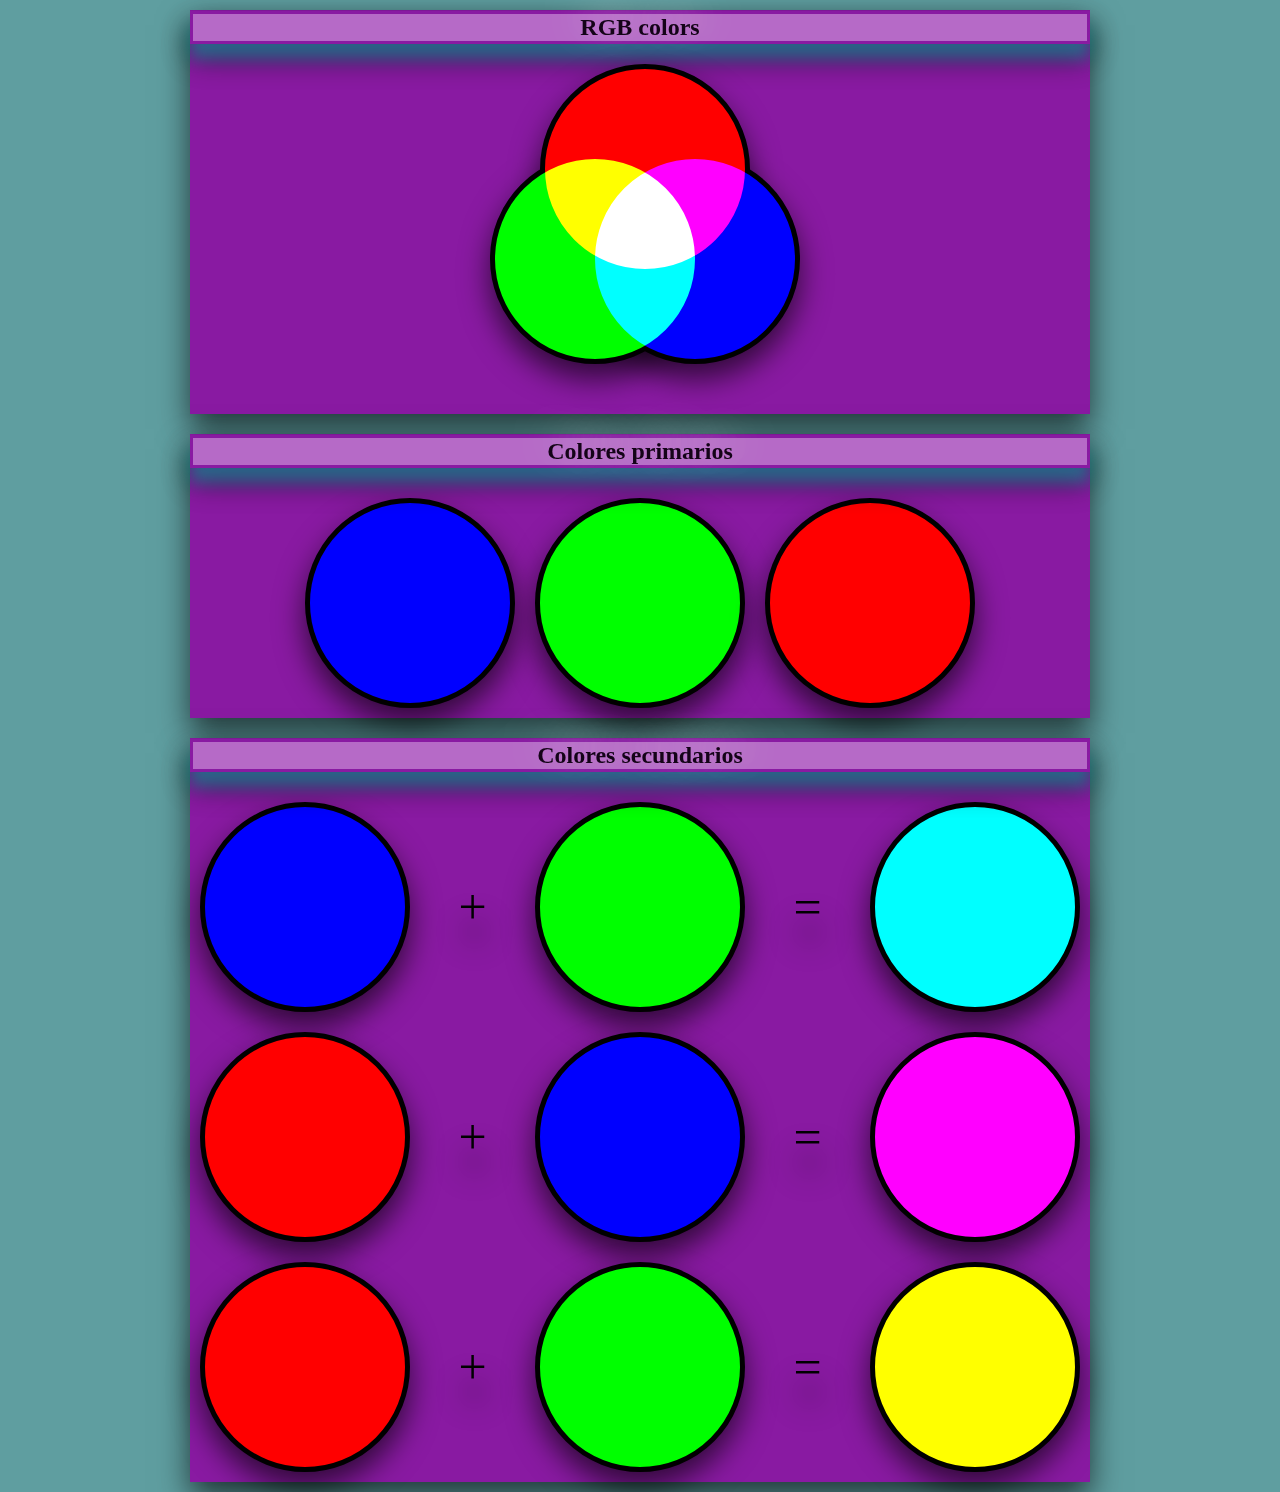
<file: Colores RGB/index.html>
<!DOCTYPE html>
<html lang="es">
<head>
    <meta charset="UTF-8">
    <meta name="viewport" content="width=device-width, initial-scale=1.0">
    <title>RGB guide</title>
    <link rel="stylesheet" href="style.css">
</head>
<body>
    <section class="container container-1">
        <h2> RGB colors</h2>
        <div class="Paragrafo-1-intersec">
            <div class="circulo-mix Rojo"></div>
            <div class="circulo-mix Verde"> </div>
            <div class="circulo-mix Azul"> </div>
        </div>
    </section>

    <!-- el fallo esta en esta caja-->
    <section class="container container-2">
        <h2>Colores primarios</h2>
        <div class="Paragrafo Paragrafo-1">
            <div class="circulo Azul-solo"></div>
            <div class="circulo Verde-solo"> </div>
            <div class="circulo Rojo-solo"></div>
        </div>
    </section>

    
    <section class="container container-3">
        <h2>Colores secundarios</h2>
        <div class="Paragrafo Paragrafo-2">
            <div class="circulo Azul-solo"></div>
                <p>+</p>
            <div class="circulo Verde-solo"> </div>
                <p>=</p>
            <div class="circulo Azul-Claro-solo"></div>
        </div>
        <div class="Paragrafo Paragrafo-2">
            <div class="circulo Rojo-solo"></div>
                <p>+</p>
            <div class="circulo Azul-solo"> </div>
                <p>=</p>
            <div class="circulo Lila-solo"></div>
        </div>

        <div class="Paragrafo Paragrafo-2">

            <div class="circulo Rojo-solo"></div>
                <p>+</p>
            <div class="circulo Verde-solo"> </div>
                <p>=</p>
            <div class="circulo Amarillo-solo"></div>
        </div>
    </section>
    
</body>
</html>
</file>
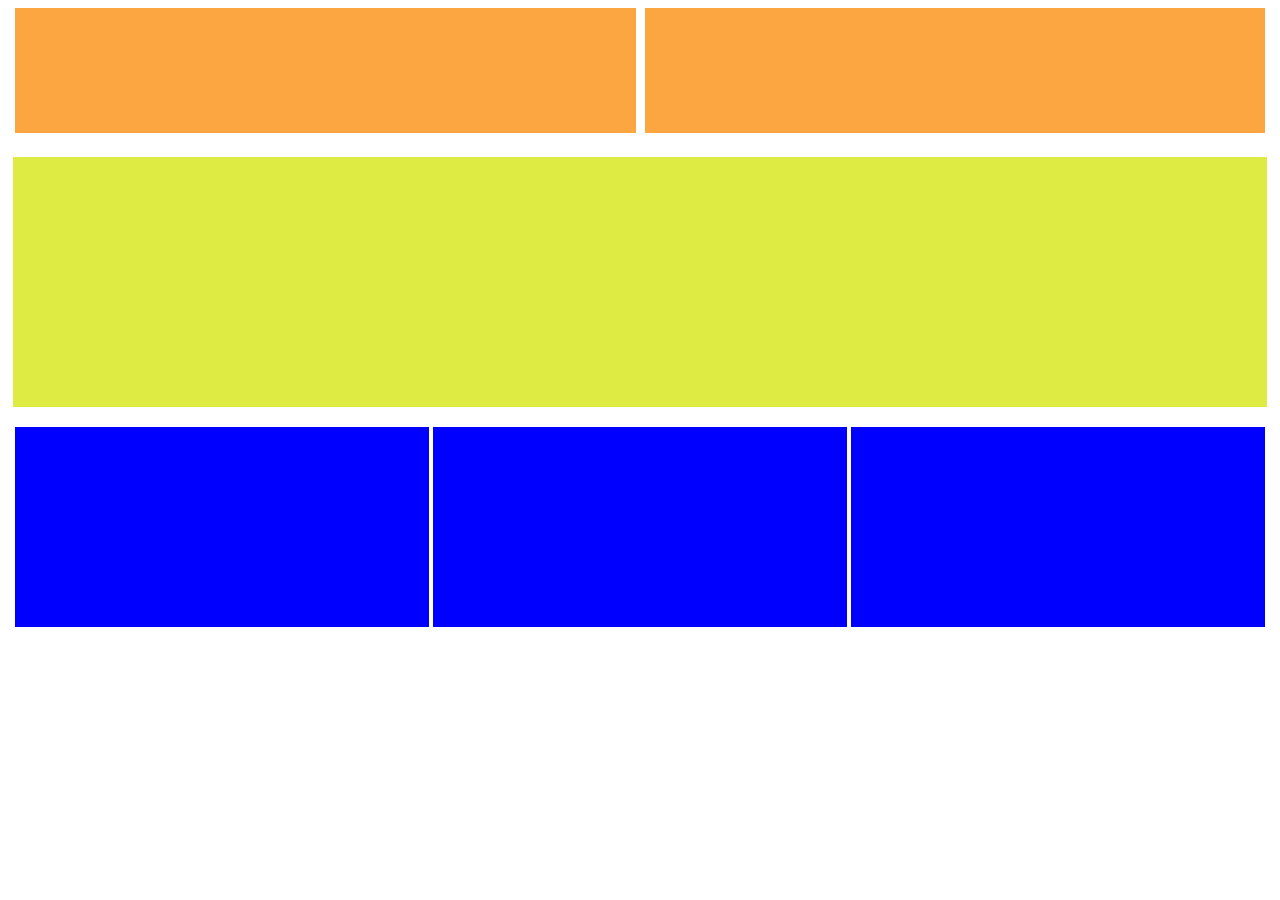
<file: Responsive/index.html>
<!DOCTYPE html>
<html lang="es">
<head>
    <meta charset="UTF-8">
    <meta name="viewport" content="width=device-width, initial-scale=1.0">
    <title>Ejercicio con @media</title>
    <link rel="stylesheet" href="style.css">
</head>
    <main>
        <article class="contenedor contenedor-cabezera">
            <div class="paragrafo-cabeza paragrafo-cabeza-1"></div>
            <div class="paragrafo-cabeza paragrafo-cabeza-2"></div>
        </article>
        <article class="contenedor contenedor-cuerpo-1">
            <div class="paragrafo-cuello paragrafo-cuerpo1-1"></div>
        </article>

        <article class="contenedor contendor-cuerpo-2">
            <div class="paragrafo paragrafo-cuerpo2-1"></div>
            <div class="paragrafo paragrafo-cuerpo2-1"></div>
            <div class="paragrafo paragrafo-cuerpo2-1"></div>
        </article>
                <!--
        <article class="Contenedor pie">
            <div class="Contenedor agrupador-1">
                <div class="Paragrafo-Pie Paragrafo-Pie-1"></div>
                <div class="Paragrafo-Pie Paragrafo-Pie-2"></div>
            </div>
            <div class="Contenedor agrupador-2">
                <div class="Paragrafo-Pie Paragrafo-Pie-3"></div>
                <div class="Paragrafo-Pie Paragrafo-Pie-4"></div>
            </div>
        </article>
        -->
    </main>
<body>

    
</body>
</html>
</file>
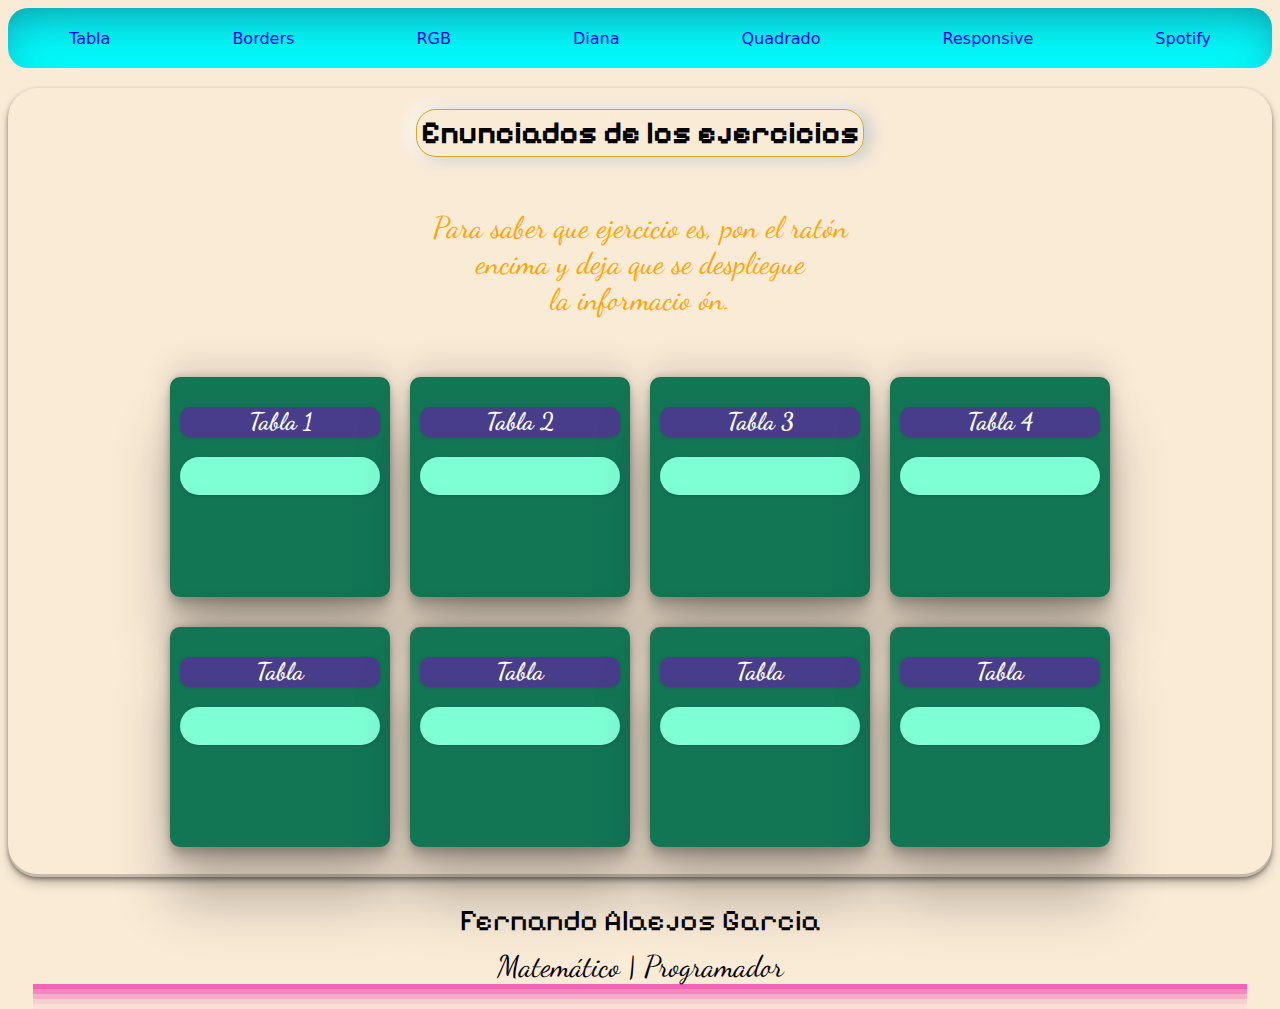
<file: Tabla/index.html>
<!DOCTYPE html>
<html lang="es">
<head>
    <meta charset="UTF-8">
    <meta name="viewport" content="width=device-width, initial-scale=1.0">
    <title>Indice Ejercicios Bootcamp</title>
    <link rel="stylesheet" href="style_index.css">
    <link rel="preconnect" href="https://fonts.googleapis.com">
<link rel="preconnect" href="https://fonts.gstatic.com" crossorigin>
<link href="https://fonts.googleapis.com/css2?family=Pixelify+Sans&display=swap" rel="stylesheet">
<link rel="preconnect" href="https://fonts.googleapis.com">
<link rel="preconnect" href="https://fonts.gstatic.com" crossorigin>
<link href="https://fonts.googleapis.com/css2?family=Dancing+Script:wght@600&family=Pixelify+Sans&display=swap" rel="stylesheet">
      
</head>
<body>
    <header>
        <nav class="Contenedor enlaces-ejercicios">
            <a class="ejercicio ejercicio-tabla" href="./../Tabla/tabla_colores.html">Tabla</a>
            <a class="ejercicio ejercicio-bordes" href="./../Bordes/ejercicio_boredes.html">Borders</a>
            <a class="ejercicio ejercicio-colores" href="./../Colores RGB/index.html">RGB</a>
            <a class="ejercicio ejercicio-diana" href="./../Diana/diana.html">Diana</a>
            <a class="ejercicio ejercicio-square" href="./../Square/square.html">Quadrado</a>
            <a class="ejercicio ejercicio-responsive" href="./../Responsive/index.html">Responsive</a>
            <a class="ejercicio ejercicio-spotify" href="./../Spotify/lab-css-spotify-clone/index.html">Spotify</a>
        </nav>
    </header>

    <main>
        <h1>Enunciados de los ejercicios</h1>
        <p>Para saber que ejercicio es, pon el ratón<br>encima y deja que se despliegue<br>la informacio
            ón.</p>

        <div class="indice-ejercicios">
            <section class="grupo-ejercicos">
                <section class="caja-par-ejercicios">
                    <article class="explicacion-ejercicio">
                        <h2>Tabla 1</h2>
                        <p>En este ejercicio se pide que que demos<br>formato a una tabla de html</p>
                    </article>
        
                    <article class="explicacion-ejercicio">
                        <h2>Tabla 2</h2>
                        <p>En este ejercicio se pide que que demos<br>formato a una tabla de html</p>
                    </article>
                </section>
                
                <section class="caja-par-ejercicios">
                    <article class="explicacion-ejercicio">
                        <h2>Tabla 3</h2>
                        <p>En este ejercicio se pide que que demos<br>formato a una tabla de html</p>
                    </article>
        
                    <article class="explicacion-ejercicio">
                        <h2>Tabla 4</h2>
                        <p>En este ejercicio se pide que que demos<br>formato a una tabla de html</p>
                    </article>
                </section>
            </section>

            <!-- Cada grupo son dos subgrupos de dos ejercicios-->
         
            <section class="grupo-ejercicos">
                <section class="caja-par-ejercicios">
                    <article class="explicacion-ejercicio">
                        <h2>Tabla</h2>
                        
                        <p>En este ejercicio se pide que que demos<br>formato a una tabla de html</p>
                    </article>
        
                    <article class="explicacion-ejercicio">
                        <h2>Tabla</h2>
                        
                        <p>En este ejercicio se pide que que demos<br>formato a una tabla de html</p>
                    </article>
                </section>
                
                <section class="caja-par-ejercicios">
                    <article class="explicacion-ejercicio">
                        <h2>Tabla</h2>
                        
                        <p>En este ejercicio se pide que que demos<br>formato a una tabla de html<br>
                        link: 
                        </p>
                    </article>
        
                    <article class="explicacion-ejercicio">
                        <h2>Tabla</h2>
                        
                        <p>En este ejercicio se pide que que demos<br>formato a una tabla de html</p>
                    </article>
                </section>
            </section>


            </section>
       
        </div>
    
    </main>
    
    <footer>
        <link rel="stylesheet" href="https://fonts.googleapis.com/css?family=Sofia">
        <p id="firma">Fernando Alaejos Garcia</p>
        <p id="profesion">Matemático | Programador</p>
    </footer>
</body>
</html>
</file>
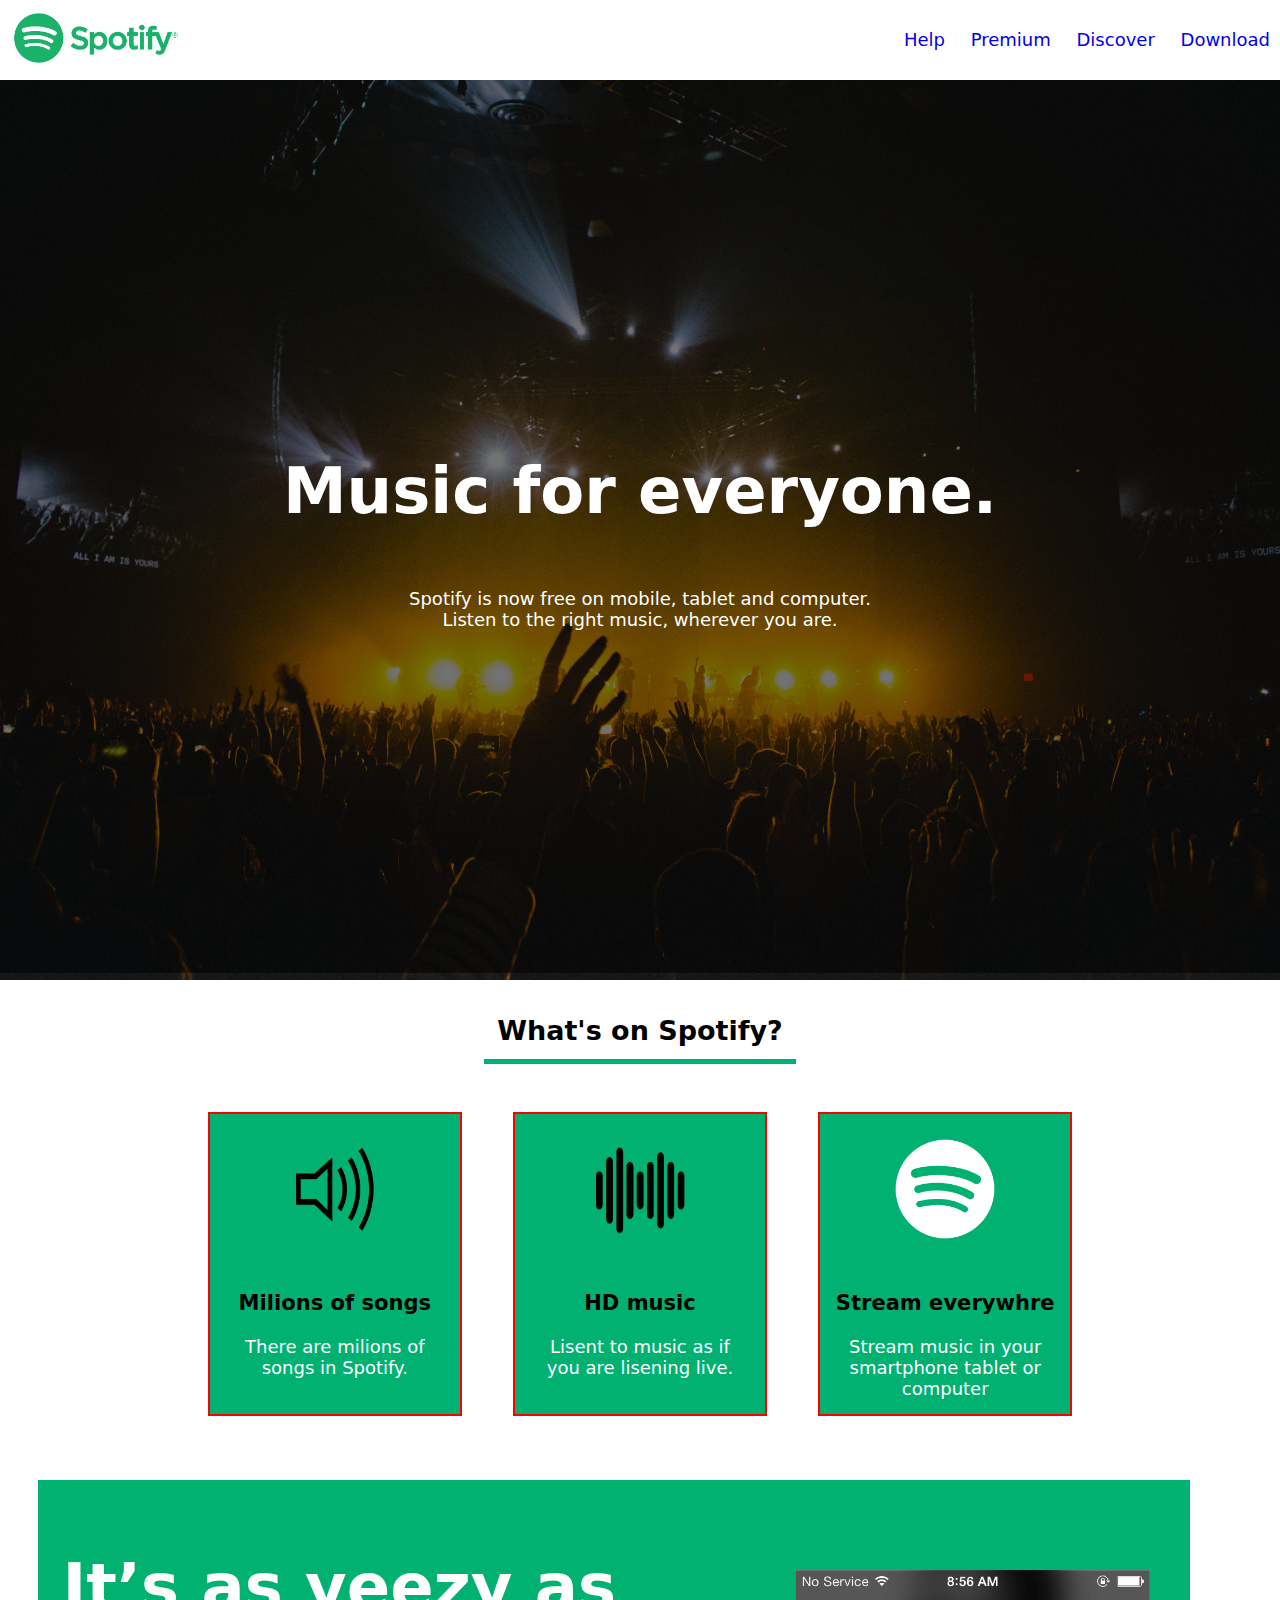
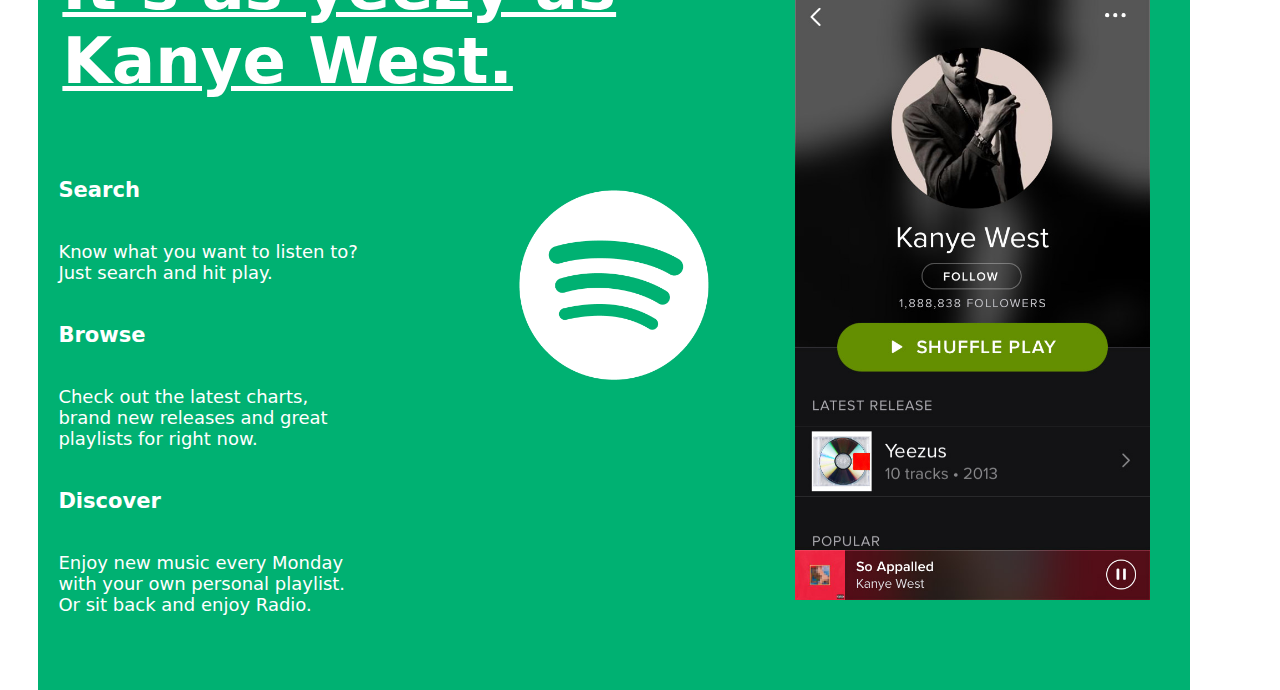
<file: Spotify/lab-css-spotify-clone/index.html>
<!DOCTYPE html>
<html lang="en">
  <head>
    <meta charset="UTF-8" />
    <meta name="viewport" content="width=device-width, initial-scale=1.0" />
    <meta http-equiv="X-UA-Compatible" content="ie=edge" />
    <title>Spotify Clone</title>
    <link rel="stylesheet" href="styles/style.css">
  </head>

  <body>
      <header>
        <a href="https://www.spotify.com">
          <img src="images/spotify-logo.png" alt="Web de Spotify" id="logo"> <!--Contendra la imagen del logo de Spotify-->
        </a>

        <nav class="menu">
          <a class= "menu-item" href="https://support.spotify.com/es/">Help</a> 
          <a class= "menu-item" href="https://www.spotify.com/es/premium/">Premium</a> 
          <a class= "menu-item" href="https://ads.spotify.com/es-ES/">Discover</a> 
          <a class= "menu-item" href="https://www.spotify.com/uk/download/other/">Download</a>
        </nav> <!--La barra de opciones de la esquina-->

      </header>
      <main>
        <section class="cuerpo cuerpo_sup">
          <div class="banner banner-0">
            <h1>Music for everyone.</h1>
            <p id="cuerpo-text-1">Spotify is now free on mobile, tablet and computer.<br>Listen to the right music, wherever you are.</p>
          </div>
        </section>

        <section class="cajas-banners">
          <h2>What's on Spotify?</h2>

          <div class="contenedor contenedor-1">
            <div class="banner-vis">  <!--Banner-1: imagen titulo y descripcion-->
              <img src="./images/music-icon.png" id="logo-altavoz">
              <h3 class="titulo-banner titulo-1">Milions of songs</h3>
              <p>There are milions of<br>songs in Spotify.</p>
            </div>

            <div class="banner-vis">  <!--Banner-2: imagen titulo y descripcion-->
              <img src="./images/high-quality-icon.png" id="logo-altavoz">
              <h3 class="titulo-banner titulo-1">HD music</h3>
              <p>Lisent to music as if<br>you are lisening live.</p>
            </div>

            <div class="banner-vis">  <!--Banner-3: imagen titulo y descripcion-->
              <img src="./images/spotify-icon-white.png" id="logo-altavoz">
              <h3 class="titulo-banner titulo-1">Stream everywhre</h3>
              <p>Stream music in your<br>smartphone tablet or<br>computer</p>
            </div>
          </div>
        </section>

        <section class="caja-fondo-verde">
          <div class="descripcion-kaney">
            <h2>It’s as yeezy as Kanye West.</h2>

            <h3>Search</h3>
            <p>Know what you want to listen to?<br>Just search and hit play.</p>

            <h3>Browse</h3>
            <p> Check out the latest charts,<br>brand new releases and great<br>playlists for right now.</p>

            <h3>Discover</h3>
            <p>Enjoy new music every Monday<br>with your own personal playlist.<br>Or sit back and enjoy Radio.</p>
          </div>

          <img src="./images/spotify-app.jpg" id="kaney-imagen">
          
        </section>

      </main>
   
    

    <!----------------------------------------------------------------------------------------------------->
    
</html>
</file>
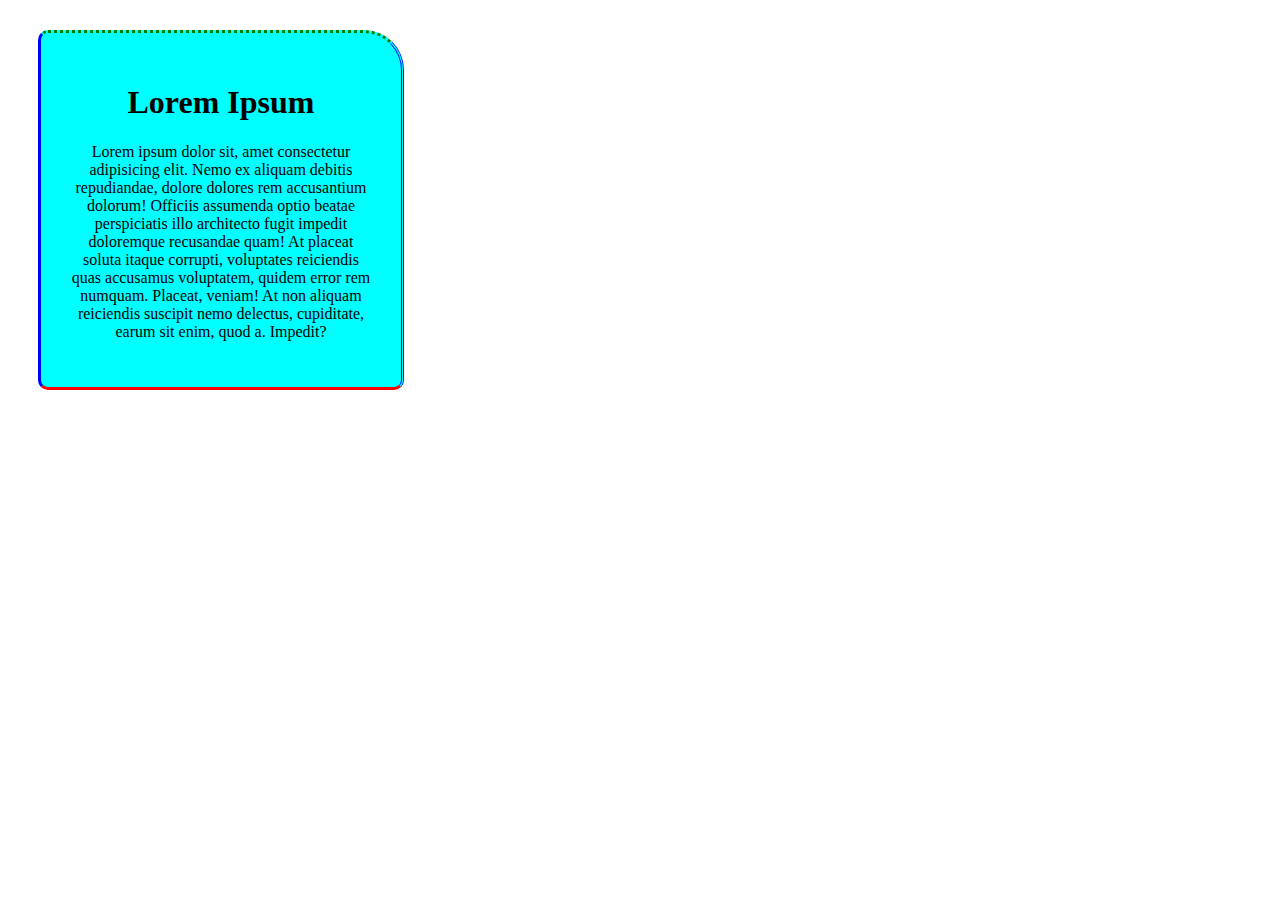
<file: Bordes/ejercicio_boredes.html>
<!DOCTYPE html>
<html lang="es">
<head>
    <meta charset="UTF-8">
    <meta name="viewport" content="width=device-width, initial-scale=1.0">
    <title>Bordes</title>
    <link rel="stylesheet" href="style_bordes.css">
</head>
<body>
    <header>
    </header>
    <main>
        <article id="Bordes_poner">
            <h1>
                Lorem Ipsum
            </h1>
            <p>
                Lorem ipsum dolor sit, amet consectetur adipisicing elit. Nemo ex aliquam debitis repudiandae, dolore dolores rem accusantium dolorum! Officiis assumenda optio beatae perspiciatis illo architecto fugit impedit doloremque recusandae quam!
                At placeat soluta itaque corrupti, voluptates reiciendis quas accusamus voluptatem, quidem error rem numquam. Placeat, veniam! At non aliquam reiciendis suscipit nemo delectus, cupiditate, earum sit enim, quod a. Impedit?
            </p>
        </article>
        
    </main>
    
</body>
</html>
</file>
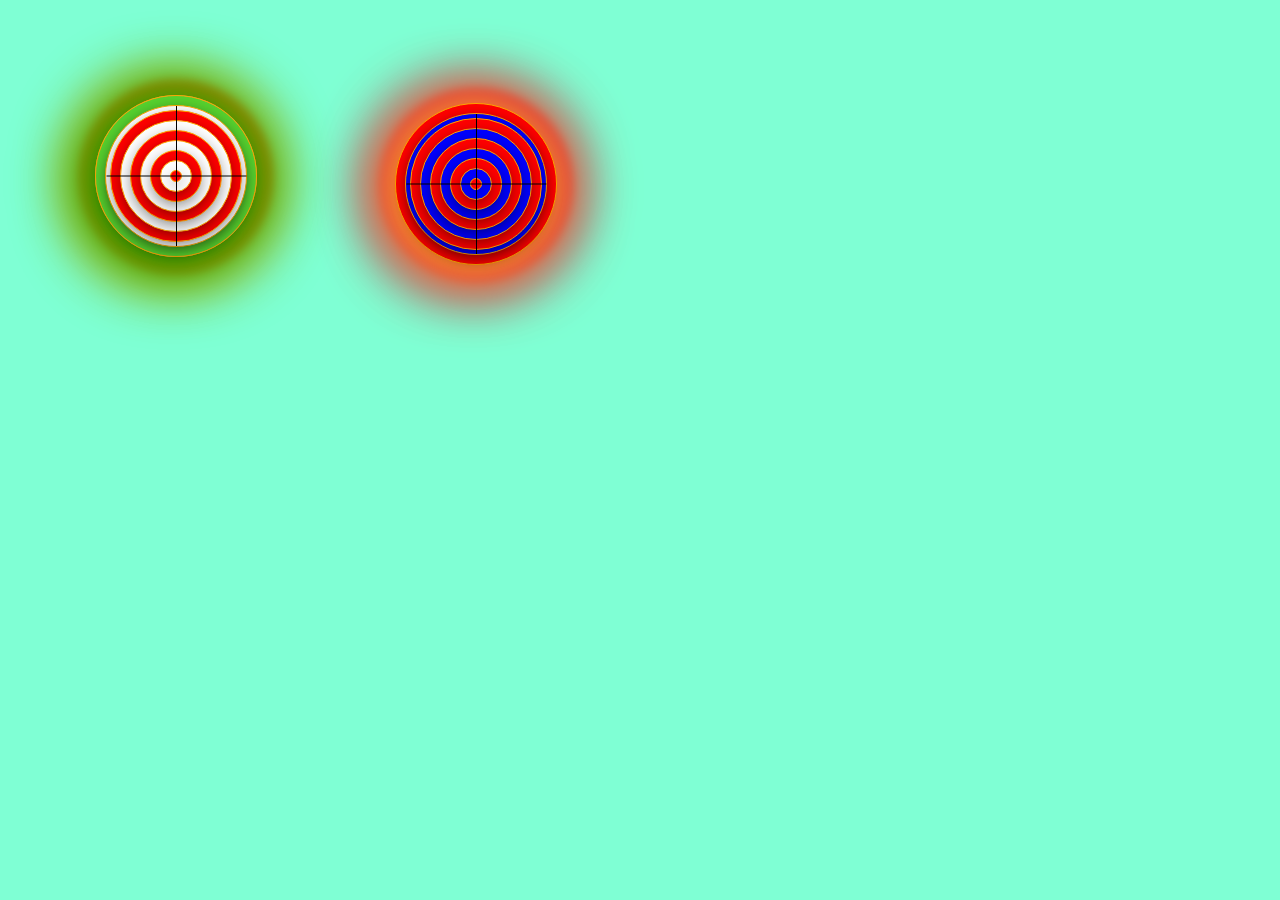
<file: Diana/diana.html>
<!DOCTYPE html>
<html lang="es">

<head>
    <meta charset="UTF-8">
    <meta name="viewport" content="width=device-width, initial-scale=1.0">
    <title>Diana</title>
    <link rel="stylesheet" href="style.css">
</head>

<body>
    <header>
        
    </header>

    <main>
        <div class="container">
            <div class="Box Box0"></div>
            <div class="Box Box1"></div>
            <div class="Box Box2"></div>
            <div class="Box Box3"></div>
            <div class="Box Box4"></div>
            <div class="Box Box5"></div>
            <div class="Box Box6"></div>
            <div class="Box Box7"></div>
            <div class="Box Box8"></div>
            <p class="Cruz Cruz1"></p>
            <p class="Cruz Cruz2"></p>
        </div>

        <div class="container cont-1">
            <div class="Box Box0-1"></div>
            <div class="Box Box1-1"></div>
            <div class="Box Box2-1"></div>
            <div class="Box Box3-1"></div>
            <div class="Box Box4-1"></div>
            <div class="Box Box5-1"></div>
            <div class="Box Box6-1"></div>
            <div class="Box Box7-1"></div>
            <div class="Box Box8-1"></div>
            <p class="Cruz Cruz1"></p>
            <p class="Cruz Cruz2"></p>
        </div>

    </main>

    <footer></footer>
</body>

</html>
</file>
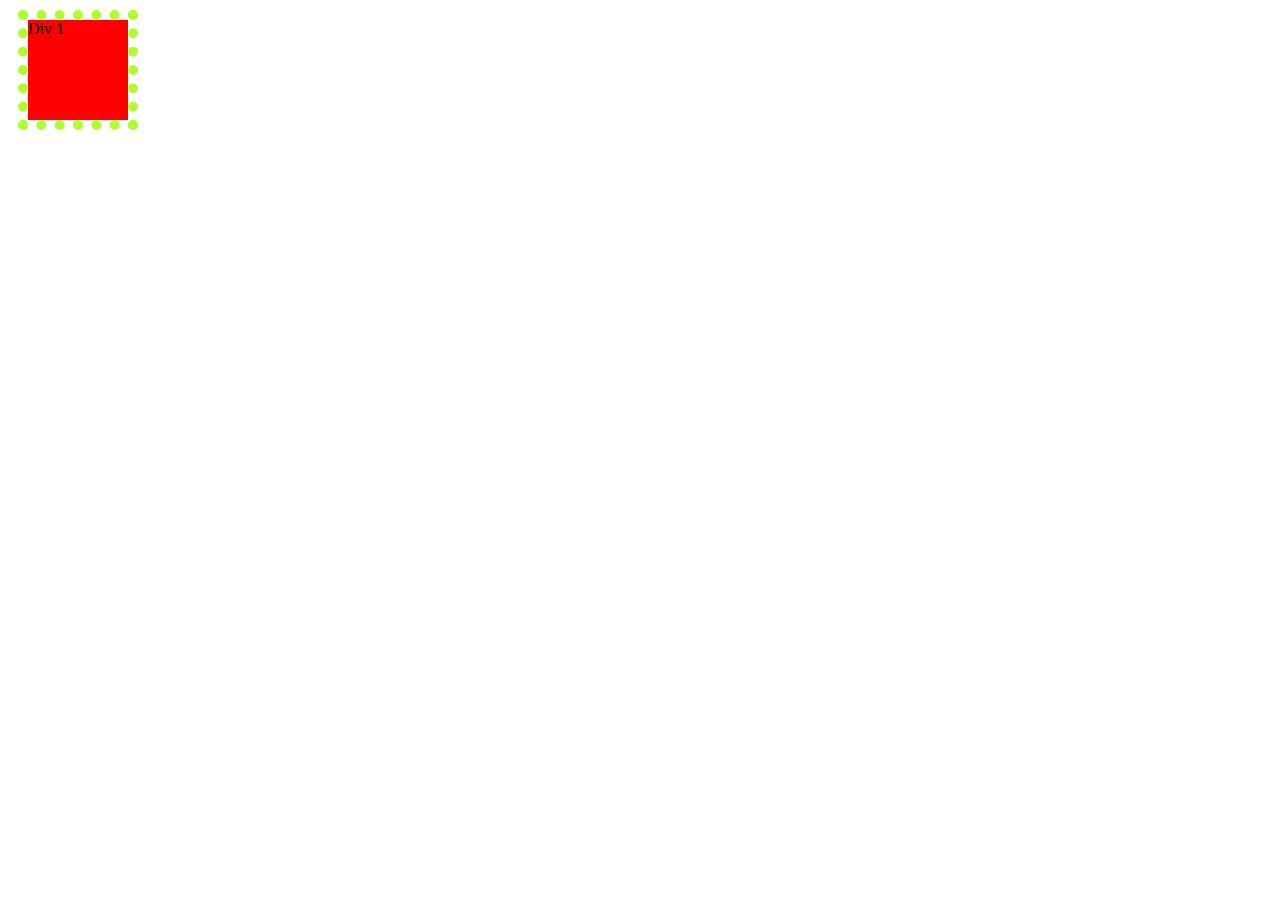
<file: Evento hover-action/reactivo.html>
<!DOCTYPE html>
<html lang="en">
<head>
    <meta charset="UTF-8">
    <meta name="viewport" content="width=device-width, initial-scale=1.0">
    <title>Document</title>
    <link rel="stylesheet" href="style_reactivo.css">
</head>
<body>
    <div>
        Div 1
    </div>
</body>
</html>
</file>
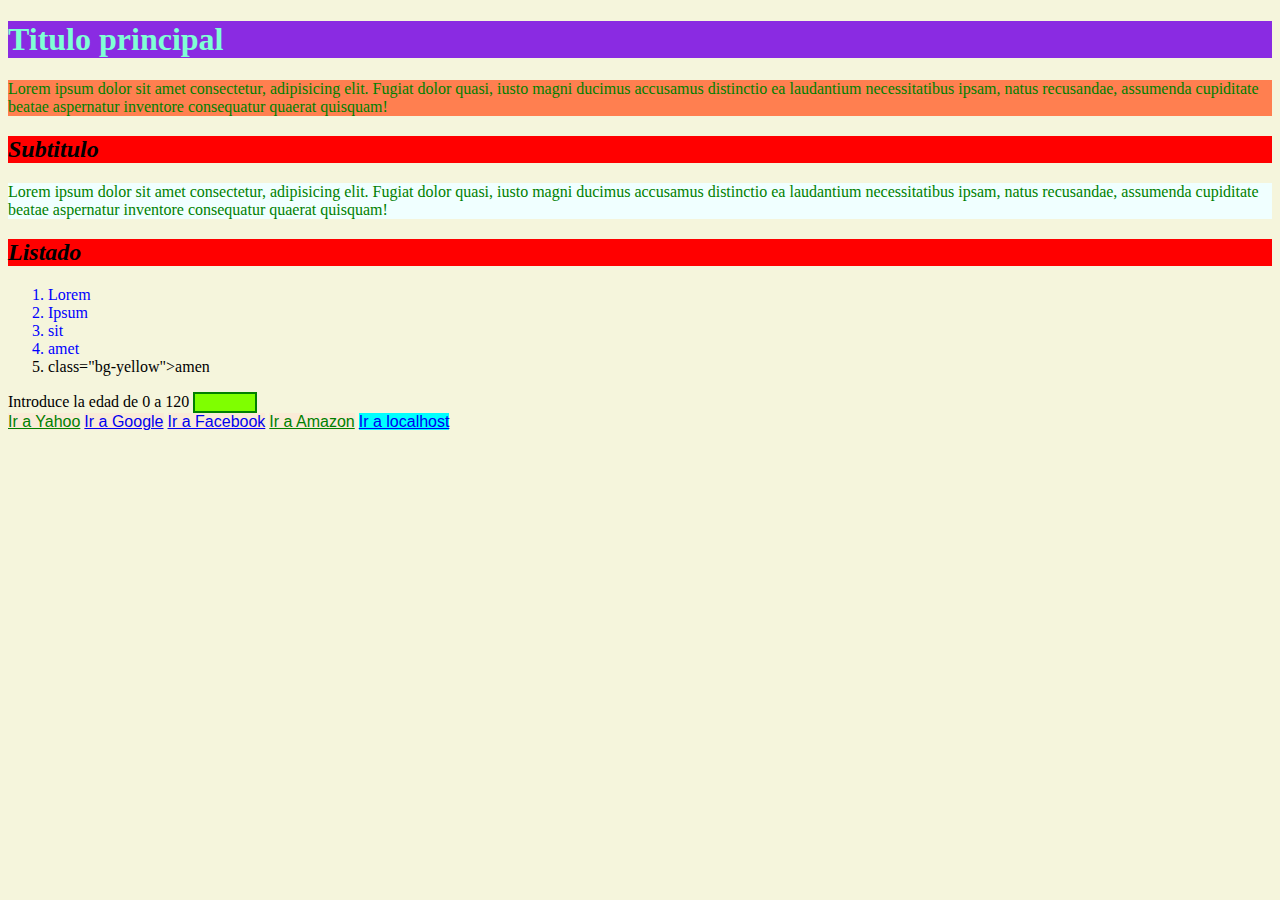
<file: Primer Formulario/Ejercicio-Selectores.html>
<!DOCTYPE html>
<html lang="es">

<head>
    <meta charset="UTF-8">
    <meta http-equiv="X-UA-Compatible" content="IE=edge">
    <meta name="viewport" content="width=device-width, initial-scale=1.0">
    <title>Document</title>
    <link rel="stylesheet" href="Ejercicio-Selectores.css">
</head>

<body>
    <main>
        <h1 id="title-1">Titulo principal</h1>
        <p>Lorem ipsum dolor sit amet consectetur, adipisicing elit. Fugiat dolor quasi, iusto magni ducimus accusamus
            distinctio ea laudantium necessitatibus ipsam, natus recusandae, assumenda cupiditate beatae aspernatur
            inventore consequatur quaerat quisquam!</p>
        <h2 class="title-2">Subtitulo</h2>
        <p>Lorem ipsum dolor sit amet consectetur, adipisicing elit. Fugiat dolor quasi, iusto magni ducimus accusamus
            distinctio ea laudantium necessitatibus ipsam, natus recusandae, assumenda cupiditate beatae aspernatur
            inventore consequatur quaerat quisquam!</p>
        <h2 class="title-2">Listado</h2>
        <ol>
            <li class="bg-yellow">Lorem</li>
            <li class="bg-yellow">Ipsum</li>
            <li class="bg-yellow">sit</li>
            <li class="bg-yellow">amet</li>
            <li>class="bg-yellow">amen</li>
        </ol>

        <form>
            <label for="numero">Introduce la edad de 0 a 120</label>
            <input id = "numero" type="number" min="0" max="120">
        </form>

        <a href="https://www.yahoo.com">Ir a Yahoo</a>
        <a href="https://www.google.es">Ir a Google</a>
        <a href="https://www.facebook.es">Ir a Facebook</a>
        <a href="https://www.amazon.com">Ir a Amazon</a>
        <a href="http://127.0.0.1:5500/">Ir a localhost</a>

        
    </main>
</body>

</html>
</file>
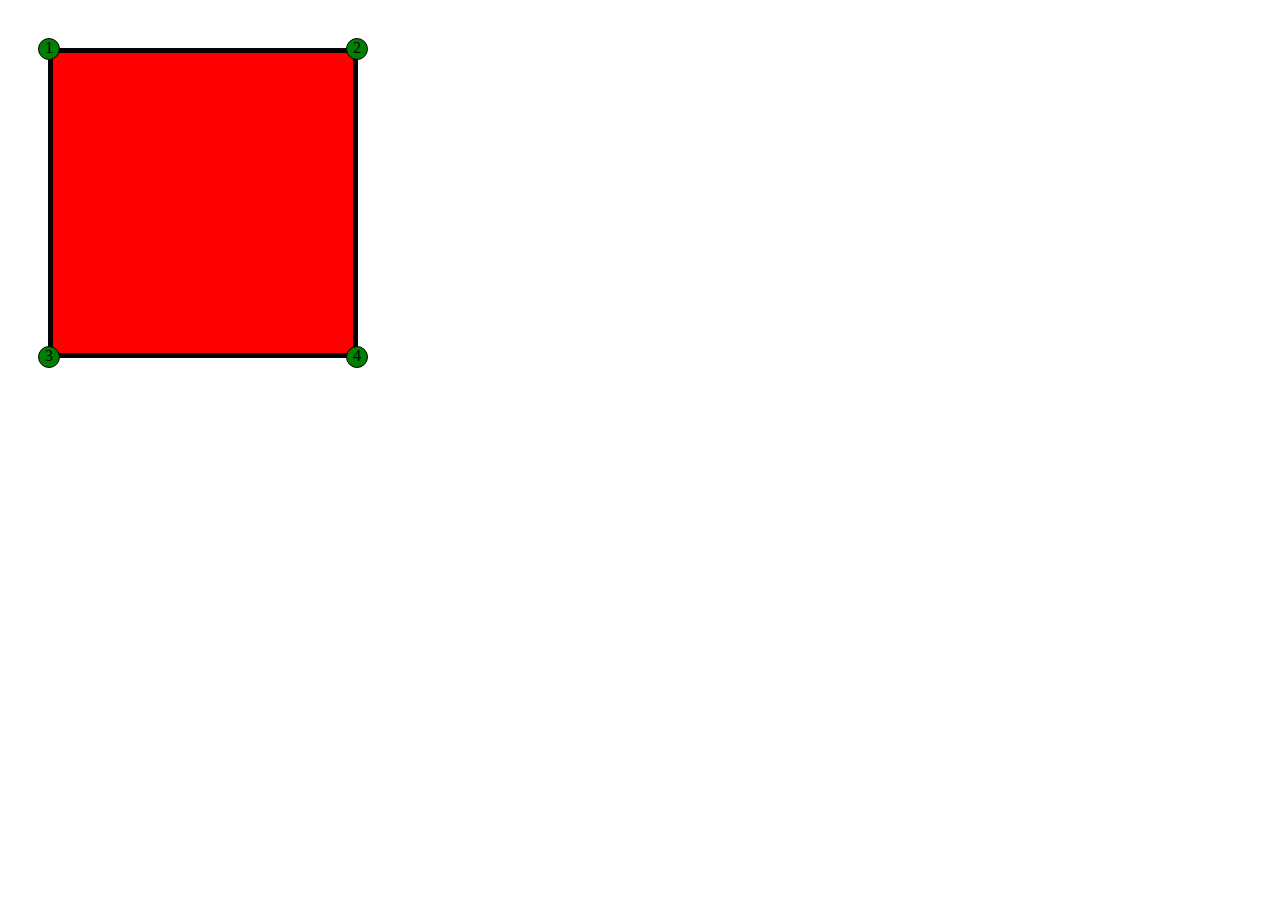
<file: Square/square.html>
<!DOCTYPE html>
<html lang="en">
<head>
    <meta charset="UTF-8">
    <meta name="viewport" content="width=device-width, initial-scale=1.0">
    <title>Document</title>
    <link rel="stylesheet" href="style_square.css">
</head>
<body>
    <main>
        <article>  <!-- EL ejerecicio lo empiezo aqui los otros no los uso para el dibujo del quadrado-->
            <div class="square">
                <div class="circle" id="circle1">
                    1
                </div>
                <div class="circle" id="circle2">
                    2
                </div>
                <div class="circle" id="circle3">
                    3
                </div>
                <div class="circle" id="circle4">
                    4
                </div>
            </div>
        </article>
    </main>
</body>
</html>
</file>
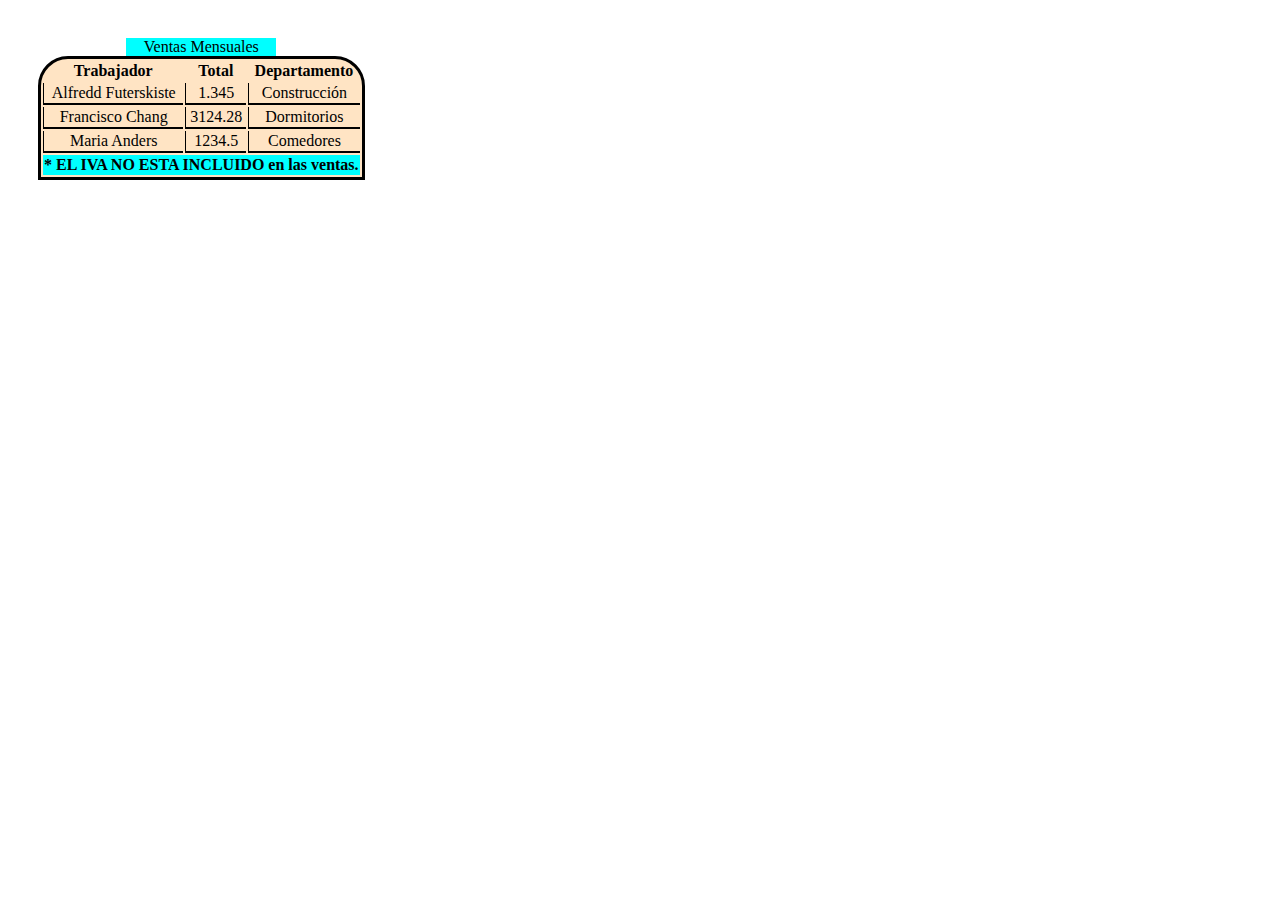
<file: Tabla/tabla_colores.html>
<!DOCTYPE html>
<html lang="en">
<head>
    <meta charset="UTF-8">
    <meta name="viewport" content="width=device-width, initial-scale=1.0">
    <title>tablas colores</title>
    <link rel="stylesheet" href="tabla_colores.css">
</head>
<body>
    <header>
    </header>

    <main>
        <article>

            <table>
                <caption>
                    Ventas Mensuales
                </caption>
                <thead>
                </thead>
                <tbody>
                    <tr>
                        <th>Trabajador</th>
                        <th>Total</th>
                        <th>Departamento</th>
                    </tr>
                    <tr>
                        <td>Alfredd Futerskiste</td>
                        <td>1.345</td>
                        <td>Construcción</td>
                    </tr>
                    <tr>
                        <td>Francisco Chang</td>
                        <td>3124.28</td>
                        <td>Dormitorios</td>
                    </tr>
                    <tr>
                        <td>Maria Anders</td>
                        <td>1234.5</td>
                        <td>Comedores</td>
                    </tr>
                </tbody>
                
                <tfoot>
                    <th colspan="3" id="footer">* EL IVA NO ESTA INCLUIDO en las ventas.</th>
                </tfoot>
            </table>
        </article>
    </main>

    <footer>
        
    </footer>
</body>
</html>
</file>
<file: Colores RGB/style.css>
/* Para Todos los Objetos */
body{
    margin: 0px; /* Para eliminar el scrool */
    background-color: cadetblue; 
    display: flex;
    justify-content: center;
    align-items: center;
    flex-direction: column;
}

/* Clases */
h2{
    margin-top: 1px;
    font-style: bold;
    text-align: center;
    border: solid rgba(137, 26, 162, 1); thick;
    background-color: rgb(190, 121, 206);
    text-shadow: white 5px -10px 40px;
    opacity: 0.85;
    box-shadow: rgba(12, 143, 145, 0.75) 0px 15px 15px, rgba(0, 0, 0, 0.65) 0px 15px 30px;
}

.circulo{
    margin: 10px;
    border-radius: 50%;
    height: 200px;
    width: 200px;
    border: black thick solid;
    box-shadow: rgba(0, 0, 0, 0.65) 0px 15px 30px;
}

.circulo-mix{
    margin: 10px;
    border-radius: 50%;
    height: 200px;
    width: 200px;
    mix-blend-mode: screen; 
    border: black thick solid;
    box-shadow: rgba(0, 0, 0, 0.65) 0px 15px 30px;
}

/* Containers */
.container{
    isolation: isolate;
    margin: 10px;
    width: 900px;
    background-color: rgba(137, 26, 162, 1);
    box-shadow:rgba(0, 0, 0, 0.65) 0px 15px 30px;
}

.Paragrafo{
    display: flex;
    justify-content: space-between;
    align-items: center;
    background-color: transparent; 
}

p{
    margin: 10px;
    text-align: center;
    font-size: 50px;
    font-style: bold;
    text-shadow: rgba(0, 0, 0, 0.85) 2px 25px 30px;
}

/* Instancias ----------------------------*/

.container-3{
    align-items: flex-start;
    justify-content: space-between;
}

.Paragrafo-1-intersec{
    isolation: isolate;
    height: 350px;
}

.Paragrafo-1{
    display: flex;
    justify-content:center;
}


.Rojo{
    position: relative;
    background-color:red;
    left: 340px;
}

.Verde{
    position: relative;
    background-color: rgb(0,255,000);
    left: 290px;
    top: -130px;
}

.Azul{
    position: relative;
    background-color: rgb(0,0,255);
    top: -350px;
    left: 390px;
}

/*Solo los circulos que se muestran*/
.Rojo-solo{
    background-color:red;
}

.Verde-solo{
    background-color: rgb(0,255,000);
}

.Azul-solo{
    background-color: rgb(0,0,255);
}

/* Colores secundarios */
.Amarillo-solo{
    background-color: rgb(255,255, 0);
}

.Azul-Claro-solo{
    background-color: rgb(0,255,255);
}

.Lila-solo{
    background-color: rgb(255,0,255);;
}

/* Definiciones en función de la pantalla ----------------- */
@media ( 700px >width >= 200px ){
    .circulo{
        margin: 10px;
        border-radius: 50%;
        height: 40px;
        width: 40px;
        border: black thick solid;
        box-shadow: rgba(0, 0, 0, 0.65) 0px 15px 30px;
    }
    
    .Paragrafo-1-intersec{
        isolation: isolate;
        height: 150px;
    }
    .circulo-mix{
        margin: 10px;
        border-radius: 50%;
        height: 50px;
        width: 50px;
        mix-blend-mode: screen; 
        border: black thick solid;
        box-shadow: rgba(0, 0, 0, 0.65) 0px 15px 30px;
    }

    .container{
        isolation: isolate;
        margin: 10px;
        width: 300px;
        background-color: rgba(137, 26, 162, 1);
        box-shadow:rgba(0, 0, 0, 0.65) 0px 15px 30px;
    }
    
    p{
        margin: 10px;
        text-align: center;
        font-size: 30px;
        font-style: bold;
        text-shadow: rgba(0, 0, 0, 0.85) 2px 25px 30px;
    }

    /* Alineamos la interseccion again */
    .Rojo{
        position: relative;
        background-color:red;
        top: 30px;
        left: 115px;

    }
    
    .Verde{
        position: relative;
        background-color: rgb(0,255,000);
        top:-20px;
        left: 135px;

    }
    
    .Azul{
        position: relative;
        background-color: rgb(0,0,255);
        top: -90px;
        left: 100px;
    }
}
</file>
<file: Responsive/style.css>
main{
    margin: 5px;
    text-align: center;
}

.contenedor{
    margin-bottom: 20px;
}

.paragrafo-cabeza{
    background-color: #FBA641;
}

.paragrafo-cuerpo1-1{
    background-color: #DEEB42;
    height: 250px;
}

.paragrafo-cuerpo2-1{
    background-color: blue;
    height: 200px;
    width: 33%;
    display: inline-block;
}


/* Mobile less or equal than 320px*/
@media (width <= 320px){
    .paragrafo-cabeza{
        height: 100px;
        margin-bottom: 10px;
    }

    .paragrafo-cuerpo1-1{
        background-color: #DEEB42;
        height: 100px;
        
    }
}

/* Tablet more than 320px and less than 1024px*/

@media (320px < width < 1024px ){

    .paragrafo-cabeza{
        height: 100px;
    }
    .paragrafo-cabeza{
        height: 125px;
        margin-bottom: 10px;
    }

    .paragrafo-cuerpo1-1{
        background-color: #DEEB42;
        height: 180px;
    }

    .paragrafo-cuerpo2-1{
        background-color: blue;
        height: 100px;
    }

    .paragrafo-cuerpo2-1{
        background-color: blue;
        height: 100px;
        width: 33%;
        align-items: column;
    }
}

/* Desktop -> More than 1024px */
@media (width >= 1024px){
    .paragrafo-cabeza{
        height: 125px;
        width: 49.5%;
        display: inline-block;
    }

    .paragrafo-cabeza-1{
        margin-right: 5px;
    }

    .parragrafo-cabeza-2{
        margin-left: 5px;
    }
    


}
/*
.Cabezera{
    display: flex;
    justify-content: space-around;
}

.Paragrafo{
    margin: 1vw;
    width: 45vw;
    height: 15vh;
    min-width: 10vw;
    background-color: green;
}

.Paragrafo-Cabeza-1{
    background-color: yellow;
}
.Paragrafo-Cabeza-2{
    background-color: yellow;
}

.Cuerpo-1{
    margin: 1vw;
    display: flex;
    justify-content: center;
    align-items: center;
}


.Paragrafo-Cuerpo1-1{
    width: 95vw; 
    height: 30vh;
    background-color: pink;
}

.Cuerpo-2{
    margin: 1vw;
    display: flex;
    justify-content: space-around;
}

.Paragrafo-Cuerpo2-1{
    margin: 1vw;
    align-items: center;
    justify-content: center;
    width: 50vw;
    height: 15vh;
}

.pie{
    margin: 1vw;
    display: flex;
    justify-content:center;
    align-items: center;
    flex-direction: row;
}

.agrupador-1{
    display: flex;
    justify-content:space-around;
    flex-direction: row;
}

.agrupador-2{
    
    display: flex;
    justify-content:space-around;
    flex-direction: row;
}

.Paragrafo-Pie{
    margin: 1vw;
    width: 22vw;
    height: 15vh;
    background-color: blue;
}



/* Responsive por pixeles  */
/*
@media(width <= 520px){

        .pie{
            display: flex;
            justify-content: center;
            align-items: center;
            flex-direction: column;
        }

        .agrupador-1{
            flex-direction: column;
        }
        
        .agrupador-2{
            flex-direction: column;
        }

        .Paragrafo-Pie{
            margin: 1vw;
            width: 90vw;
            height: 15vh;
            flex-direction: column;
            background-color: blue;
        }
    
    }

    /*  Cambio a 500px porque ne mi pantalla no se ve sino*/
/*@media(868px >= width > 520px){
    .Cabezera{
        margin: 1vw;
        justify-content: space-around;
        flex-direction: column;
    }

    

    .Paragrafo-Cabeza-1{
        margin: 1vw;
        width: 92vw; 
        height: 15vh;

    }

    .Paragrafo-Cabeza-2{
        margin: 1vw;
        width: 92vw; 
        height: 15vh;
    }

    .Paragrafo-Cuerpo2-1{
        margin: 1vw;
        width: 93vw;
        height: 15vh;
    }
    
    .Paragrafo-Cuerpo1-1{
        margin: 1vw;
        width: 95vw;
        height: 30vh;

    }
    .Cuerpo-2{
        justify-content: space-between;
        align-items: center;
        flex-direction: column;
    }

    .pie{
        display: flex;
        justify-content: center;
        align-items: center;
        flex-direction: column;
    }
    .Paragrafo-Pie{
        margin: 1vh;
        width: 45vw;
        height: 15vh;
        flex-direction: column;
        background-color: blue;
    }

    .agrupador-1{
        flex-direction: row;
    }
    
    .agrupador-2{
        flex-direction: row;
    }
}
</file>
<file: Tabla/style_index.css>
/* muestra el enunciado del titulo */
@keyframes scroll-down {
    from {height: 30px;
        color: transparent;}
    to {height: 120px;
        color: black;}
  }

/* Muestra el texto */
@keyframes show-title {
    from {
        width: 5px; 
        border-right: thick solid black; /* Simula el cursor de escritura */
    }
    to {
      width: 500px;
      
    }
  }
  

@keyframes apear {
    from {
        opacity: 0;
        transform: translateY(-100%);
      }
      to {
        opacity: 1;
        transform: translateY(0);
      }
}


header{
    top:0px;
    position:sticky;

    & nav{
            margin: 0px;
            border-radius: 20px;
            display: flex;
            align-items: center;
            justify-content: space-around;
            height: 10vh;
            min-height: 40px;
            max-height: 60px;
            text-align: center;
            background-color: aqua;
            font-family: system-ui, -apple-system, BlinkMacSystemFont, 'Segoe UI', Roboto, Oxygen, Ubuntu, Cantarell, 'Open Sans', 'Helvetica Neue', sans-serif;
            box-shadow: rgba(50, 50, 93, 0.25) 0px 30px 60px -12px inset, rgba(0, 0, 0, 0.3) 0px 18px 36px -18px inset; 
            min-width: fit-content;

            & a{
                padding: 8px;
                font-size:medium;
                text-decoration: none;
                text-align: center;
                
            }
            & a:hover{
                background-color: green;
                border-radius: 20px;
                box-shadow: rgba(50, 50, 93, 0.25) 0px 30px 60px -12px inset, rgba(0, 0, 0, 0.3) 0px 18px 36px -18px inset;
                color: white;
                font-style: bold;
            }
        }
    
}

body{
    background-color:antiquewhite;
    color:black;
    min-width: fit-content;

    & main{
        margin-top: 20px;
        border-radius: 30px;
        box-shadow: rgba(0, 0, 0, 0.4) 0px 2px 4px, rgba(0, 0, 0, 0.3) 0px 7px 13px -3px, rgba(0, 0, 0, 0.2) 0px -3px 0px inset;
        display: flex;
        flex-direction: column;
        justify-content: space-between;
        align-items: center;
        /*min-width: fit-content;*/
    
        & h1{
            text-align: center;
            border: solid thin goldenrod;
            padding: 4px;
            border-radius: 20px;
            align-self: center;
            font-family: 'Pixelify Sans', cursive;
            box-shadow: rgba(136, 165, 191, 0.48) 6px 2px 16px 0px, rgba(255, 255, 255, 0.8) -6px -2px 16px 0px;
            overflow: hidden; /* Oculta el exceso de texto fuera de la anchura */
            white-space: nowrap; /* Evita que el texto se divida en líneas */
            animation: show-title 2s steps(40) forwards; /* Duración y pasos (40 caracteres en 2 segundos) */
        }

        & p{
            font-size: 30px;
            text-align: center;
            font-family: 'Dancing Script', cursive;
            color: orange;
            text-emphasis: bold;
            animation: apear 1.5s forwards; 
            
            
        }
    
        & .indice-ejercicios{
            margin:10px;
            animation: apear 1.5s forwards; 
    
            & .grupo-ejercicos{
                margin: 10px;
                display: flex;
                align-items: center;
                justify-content: space-around;
                animation: apear 2.5s forwards; 
    
                & .caja-par-ejercicios{
                    display: flex;
                    animation: apear 3.5s forwards; 
                    justify-content: space-between;
                    align-items: center;
                    
    
                    & .explicacion-ejercicio{
                        border-radius: 10px;
                        margin: 10px;
                        width: 200px;
                        height: 200px;
                        /*
                        min-width: 50px;
                        min-height: 50px;
                        */
                        text-align: center;
                        background-color: rgb(18, 118, 85);
                        padding: 10px;
                        box-shadow: rgba(0, 0, 0, 0.25) 0px 54px 55px, rgba(0, 0, 0, 0.12) 0px -12px 30px, rgba(0, 0, 0, 0.12) 0px 4px 6px, rgba(0, 0, 0, 0.17) 0px 12px 13px, rgba(0, 0, 0, 0.09) 0px -3px 5px;
            
                        & h2{
                            border-radius: 10px;
                            height: 30px;
                            min-height: fit-content;
                            text-align: center;
                            background-color: darkslateblue;
                            color: white;
                            box-shadow: rgba(60, 64, 67, 0.3) 0px 1px 2px 0px, rgba(60, 64, 67, 0.15) 0px 1px 3px 1px;
                            font-family: 'Dancing Script', cursive;
                        }
                        
            
                        & .definicion-ejercicio:hover{
                            color: white;
                            font-style: bold;
                            width: fit-content;
                            height: fit-content;
                            box-shadow: rgba(136, 165, 191, 0.48) 6px 2px 16px 0px, rgba(255, 255, 255, 0.8) -6px -2px 16px 0px;
                        }
            
                        & p{
                            color: transparent;
                            font-size: large;
                            padding: 4px;
                            height: 30px;
                            border-radius: 20px;
                            text-decoration: underline;
                            background-color: aquamarine;
                            box-shadow: rgba(60, 64, 67, 0.3) 0px 1px 2px 0px, rgba(60, 64, 67, 0.15) 0px 1px 3px 1px;
                            animation: none;
                            
                        }
            
                        & p:hover{
                            font-family: 'Dancing Script', cursive;;
                            text-align: center;
                            width: fit-content;
                            text-align: center;
                            color:black;
                            height: 120px;
                            text-align: center;
                            font-style: bold;
                            animation-name: scroll-down;
                            animation-duration: 1s;
                            animation-iteration-count: 1;
                            overflow: hidden; /* Oculta el exceso de texto fuera de la anchura */
                        }
                    }
                    .explicacion-ejercicio:hover{
                        background-color: cadetblue;
                    }
                }
            }
        }
    }
    
}

footer{
    margin: 25px;
    font-size: 30px;
    text-align: center;
    /*
    font-family:system-ui, -apple-system, BlinkMacSystemFont, 'Segoe UI', Roboto, Oxygen, Ubuntu, Cantarell, 'Open Sans', 'Helvetica Neue', sans-serif;
    */
    
    min-width: fit-content;

    & #firma{
        margin: 2px;
        font-family: 'Pixelify Sans', cursive;
    }

    & #profesion{
        font-family: 'Dancing Script', cursive;
        margin: 10px;

        
    }
    box-shadow: rgba(240, 46, 170, 0.4) 0px 5px, rgba(240, 46, 170, 0.3) 0px 10px, rgba(240, 46, 170, 0.2) 0px 15px, rgba(240, 46, 170, 0.1) 0px 20px, rgba(240, 46, 170, 0.05) 0px 25px;
}

@media (520px <= width <1080px){
    .grupo-ejercicos{
        flex-direction: column;
    }
}
@media(width <520px){
    .grupo-ejercicos{
        flex-direction: column;
    }
    .caja-par-ejercicios{
        flex-direction: column;
    }
    
}
</file>
<file: Spotify/lab-css-spotify-clone/styles/style.css>
/* Definir variables */
:root {
    --green: #00B172;
    --white: #FFF;
    --testColor: rgb(255, 0, 0);
    --text: #1A1A1A;
    --min-size-image: 40px;
    --min-size-nav: 60px;
    --max-size-image: 50px;
    --max-size-nav: 70px;

}

.main{
    display: flex;
    flex-direction: column;
    justify-content: space-between;
    align-items: center;
}

p{
    color: var(--white);
}

body{
    margin: 0px;
    font-size: large;
    font-family: system-ui, -apple-system, BlinkMacSystemFont, 'Segoe UI', Roboto, Oxygen, Ubuntu, Cantarell, 'Open Sans', 'Helvetica Neue', sans-serif;
}

#logo {
    height: 6vh;
    margin: 1vw;
    margin-left: 1vw;
    min-height: var(--min-size-image);
    max-height: var(--max-size-image);
}

#logo-altavoz{
    height: 100px;
    width: 100px;
    margin: 2vi;

}

#kaney-imagen{
    margin: 40px;
    left: 20px;
    height: 70vh;
    width: 30vw;
}

header {
    display: flex;
    justify-content: space-between;
    align-items: center;
    position: sticky;
    top: 0;
    background-color: var(--white);
    & nav{
        & .menu-item{
            padding: 10px 10px;
            text-decoration: none;
            text-align: center;
        }

        & .menu-item:hover{
            color: var(--white);
            border-radius: 5%;
            background-color: var(--green);
        }
    }

}

.cuerpo_sup{
    & .banner-0{
        background-image: url(./../images/landing.jpg);
        background-position:center;
        background-size: 100vw 100vh;
        background-repeat: no-repeat;
        height: 100vh;
        display: flex;
        align-items: center;
        justify-content: center;
        flex-direction: column;
        text-align: center;
        color:var(--white);
            & h1{
                font-size: 5vi;
            }
    }
    
}

.cajas-banners{
    display: flex;
    align-items: center;
    justify-content: center;
    flex-direction: column;

    & h2{
        text-align: center;
        width:fit-content;
        padding: 1vi;
        border-bottom:solid thick var(--green);
    }

    & .contenedor-1{
        display: flex;
        justify-content: space-around;
        align-items: center;
        background-color: transparent;
        
        & .banner-vis{
            margin: 2vi;
            background-color:var(--green);
            width: fit-content;
            height: 300px;
            text-align: center;
            border: solid 2px red;
            min-height: 200px;
            min-width: 250px;
        }
    & .contenedor-1{
            color: white;
        }

    }
    
}

.caja-fondo-verde{
    /*
    display: block;
    margin-left: auto;
    margin-right: auto;
    */
    position: absolute;
    display: flex;
    align-items: center;
    justify-content:space-between;
    background-color: #00B172;
    background-image: url(./../images/spotify-icon-white.png);
    background-repeat: no-repeat;
    background-position: center;
    background-size: 15vi;
    margin: 3vi;
    width: 90vw;
    height: 90vh;

    
    & .descripcion-kaney{
        width: fit-content;
        height: fit-content;
        margin: 20px;
        display: flex;
        justify-content:flex-start;
        flex-direction: column;


        & h2{
            margin-top: 10px;
            padding: 4px;
            text-decoration:underline 5px var(--white) solid;
            color: var(--white);
            font-size: max(5vi, 40px);
        }
    
        & h3{
            color: var(--white)
        }
        
        & p{
        }
    }
    
}

@media(480px < width <=720px) {
        header{
            flex-direction: column;
            padding-bottom: 15px;
                & nav{
                }
        }


        .cajas-banners{
            & .contenedor-1{
                flex-direction: column;
                background-color: transparent;
                
                & .banner-vis{
                    width: fit-content;
                    height: 300px;
                }
            }
            
        }

        .caja-fondo-verde{
            & h2{
                margin-top: 20px;
            }
        }
}

@media(480px >= width) {
    header{
        flex-direction: column;
            & nav{
                padding-top: 1vh;
                padding-bottom: 0.5vh;
                display: flex;
                justify-content: space-between;
                align-items: center;
                flex-direction: column;
            }
    }

    .cajas-banners{
        & .contenedor-1{
            flex-direction: column;
            background-color: transparent;
            
            & .banner-vis{
                width: fit-content;
                height: 300px;
            }

            & & #kaney-imagen{
                margin: 40px;
                left: 20px;
                height: 50vh;
                width: 60vw;
            }
        }
        
    }

    .caja-fondo-verde{
        flex-direction: column;
        background-image: none;
        height: fit-content;
        text-align: center;
        & #kaney-imagen{
            margin: 40px;
            left: 20px;
            height: 50vh;
            width: 50vw;
        }
        & h2{
            margin-top: 70px;
        }
    }
    
}
</file>
<file: Bordes/style_bordes.css>
#Bordes_poner{
    width: 300px;
    margin: 30px;
    background-color: aqua;
    padding: 30px; /* */
    /* */
    border-right: double medium blue;
    border-left: solid medium blue;
    border-top: dotted medium green;
    border-bottom: solid medium red;
    border-radius: 10px;
    text-align: center;
    border-top-right-radius: 40px; /* modifica una de las esquinas del div */
}


/*
content-box 
box size 


text-align
alienea texxto dentro de una caja

border-radius
*/

/*
 para crear un circunfeerencia 50% en vez de pixeles
 tabien se pueden hacer elipses metiendo dos parametreos 
*/
</file>
<file: Diana/style.css>
div > .Box:nth-child(2n) {   
    
    background-color: white;
}
body{
    background-color: aquamarine;
}

.Box{
    background-color: red;
    border-radius: 50%;
    margin: 100px;
    position: absolute;
    border: thin orange solid;
    box-shadow: rgba(0, 0, 0, 0.35) 0px 5px 15px;
}


div > .Box:nth-child(2n):hover{
    background-color: aquamarine;
}

div > .Box:nth-child(2n):active{
    background-color: blue;
}


.Box:hover{
    background-color: orange;
}
.Box:active{
    background-color: blue;
}

p{
    position: absolute;
}

.Box8{                
    z-index: 8;
    left: 70px;
    top: 70px;
    width: 10px;
    height:10px;

}

.Box7{
    z-index: 7;
    width: 30px;
    height:30px;
    left: 60px;
    top: 60px;
}

.Box6{
    z-index: 6;
    width: 50px;
    height: 50px;
    left: 50px;
    top: 50px;
}

.Box5{
    z-index: 5;
    width: 70px;
    height: 70px;
    left: 40px;
    top: 40px;
}

.Box4{
    z-index: 4;
    width: 90px;
    height: 90px;
    left: 30px;
    top: 30px;
}

.Box3{
    z-index: 3;
    width: 110px;
    height: 110px;
    left: 20px;
    top: 20px;
}

.Box2{
    z-index: 2;
    width: 130px;
    height:130px;
    left: 10px;
    top: 10px;
}

.Box1{
    z-index: 1;
    width: 140px;
    height:140px;
    left: 5px;
    top: 5px;
    background-color: orangered;
}

.Box0{
    z-index: 1;
    width: 160px;
    height:160px;
    left: -5px;
    top: -5px;
    background-color: rgba(78, 201, 12, 0.829)  !important;
    box-shadow: -2.5px 4px 60px 20px green, -2.5px 4px 60px 15px yellow, -2.5px 4px 60px 10px orange, 0px 1px 10px 15px red;
}


.Cruz{
    background-color: black ;
    position: absolute;
    height: 140px;
    width: 1px;
    top: 6px;
    left: 75.5px;
    margin: 100px;
    z-index: 12;
    box-shadow: -2.5px 4px 60px 20px black,

}

.Cruz2{
    rotate:90deg;
}

.cont-1{

    position: absolute;
    left: 300px;
}


/*Segundo Escudo */
.cont-1 > .Box:nth-child(2n) {   
    
    background-color:blue;
}

.cont-1 > .Box{
    background-color:red;
    border-radius: 50%;
    margin: 100px;
    position: absolute;
    border: thin orange solid;
    box-shadow: rgba(0, 0, 0, 0.35) 0px 5px 15px;
}

.Box8-1{                
    z-index: 8;
    left: 70px;
    top: 70px;
    width: 10px;
    height:10px;

}

.Box7-1{
    z-index: 7;
    width: 30px;
    height:30px;
    left: 60px;
    top: 60px;
}

.Box6-1{
    z-index: 6;
    width: 50px;
    height: 50px;
    left: 50px;
    top: 50px;
}

.Box5-1{
    z-index: 5;
    width: 70px;
    height: 70px;
    left: 40px;
    top: 40px;
}

.Box4-1{
    z-index: 4;
    width: 90px;
    height: 90px;
    left: 30px;
    top: 30px;
}

.Box3-1{
    z-index: 3;
    width: 110px;
    height: 110px;
    left: 20px;
    top: 20px;
    
}

.Box2-1{
    z-index: 2;
    width: 130px;
    height:130px;
    left: 10px;
    top: 10px;
}

.Box1-1{
    z-index: 1;
    width: 140px;
    height:140px;
    left: 5px;
    top: 5px;
}

.Box0-1{
    z-index: 1;
    width: 160px;
    height:160px;
    left: -5px;
    top: -5px;
    box-shadow: -2.5px 4px 60px 20px orange, -2.5px 4px 60px 15px magenta, -2.5px 4px 60px 10px black, 0px 1px 10px 15px red !important;
}


/* Posicionando de forma manual con los divs dentro del main
body{
    margin: 0px;
    background-color: black;
}

main{
    margin-top: 100px;
    height: 100vh;
}

.box{
    margin-right: auto;
    margin-left: auto;
}

.box-red{
    background-color: red;
}

.box-white{
    background-color: white;
}

.box-1{
    width: 450px;
    height: 450px;
    border-radius: 50%;
}

.box-2{
    width: 400px;
    height: 400px;
    border-radius: 50%;
    position: absolute;
    top:125px;
    left: 125px;
}

// HTML
        <div class="box box-1 box-red"></div>
        <div class="box box-2 box-white"></div>
        <div class="box box-3 box-red"></div>
        <div class="box box-4 box-white"></div>
        <div class="box box-5 box-red"></div>
        <div class="box box-6 box-white"></div>
        <div class="box box-7 box-red"></div>
        <div class="box box-8 box-white"></div>
</file>
<file: Evento hover-action/style_reactivo.css>
div{
    background-color: red;
    margin: 20px;
    width: 100px;
    height: 100px;
    outline: dotted greenyellow 10px;

}

div:hover{ /* al pasar el raton por encima */
    outline-color: black;
    outline-width: 6px;
}

div:active{ /* Al clicar */
    outline-color: blue;
    outline-width: 20px;
}
</file>
<file: Primer Formulario/Ejercicio-Selectores.css>
*{
    background-color: beige;
} /* Apartado 1 */

p{
    color: green
} /* Apartado 2 */

#title-1{} /* Apartado 3 */

.bg-yellow{
    color:blue;
} /* Apartado 4 */

[id]{
    background-color: blueviolet;
} /* Apartado 5 */

[id="title-1"]{
    color:aquamarine;
} /* Apartado 6 */

a[href]{
    background-color: antiquewhite;
} /* Apartado 7 */

[class^="title"]{
    background-color: red;
} /* Apartado 8 */

a[href$=".com"]{
    color: green;
} /* Apartado 9 */

[class*="title"]{
    font-style: italic;
} /* Apartado 10 */

a[href *="127"]{
    background-color: aqua;
} /* Apartado 11 */

a[href ^="http"]{
    font: bold;
    font-family: 'Segoe UI', Tahoma, Geneva, Verdana, sans-serif;
} /* Apartado 12 */

a,p,h1{
} /* Apartado 13 */

main p{
    background-color: azure;

} /* Apartado 14 */

h1+*{
    background-color: coral !important;
} /* Apartado 15 */

h1~*{
   /* background-color: coral !important; */
} /* Apartado 16 */

main *{
    /* background-color: aqua !important; */
} /* Apartado 17 */


/* Ejercicio de numero dentro de un rango */

input:in-range{
    border: 2px solid green;
    background-color: chartreuse;
}

input:out-of-range{
    border: 2px solid red;
    background-color: orange;
}
</file>
<file: Square/style_square.css>
/*

/*
 Forma 1 de hacerlo

.square{
    align-items: center;
    margin: 20px;
    background-color: red;
    width: 300px;
    height: 300px;
    border: thick solid black;
}

.circle{
    margin-left: 10px;
    background-color: green;
    height: 20px;
    width: 20px;
    text-align: center;
    border: solid black thin; 
    border-radius: 50%;
}

#circle1{
    margin-top: -340px;
}

#circle2{
    margin-top: -22px;
    margin-left: 318px;
}

#circle3{
    margin-top: 290px;
    margin-bottom: -22px;
    margin-left: 318px;
}

*/

/* Forma 2*/

.square{
    background-color: red;
    margin: 40px;
    position: absolute;
    width: 300px;
    height: 300px;
    border: thick solid black;
}

.circle{
    background-color: green;
    height: 20px;
    width: 20px;
    text-align: center;
    border: solid black thin; 
    border-radius: 50%;
}

#circle1{
    position: absolute;
    top: -5%;
    left: -5%;
}

#circle2{
    position: absolute;
    top: -5%;
    right: -5%;
}

#circle3{
    position: absolute;
    bottom: -5%;
    left: -5%;
}

#circle4{
    position: absolute;
    bottom: -5%;
    right: -5%;

}



/* Forma 3 
flex
*/
</file>
<file: Tabla/tabla_colores.css>
article{
    align-items: center;
    padding: 30px;


}

table{
    background-color: bisque;
    border-top-left-radius: 30px;
    border-top-right-radius:30px;
    border: medium solid black;
    text-align: center;
}


caption{
    background-color:aqua;
    width: 150px;
    margin-left: auto;
    margin-right: auto;
}


article{
    align-items: center;
}


#cabezera{
    background-color: aqua; 
}

th{
    text-align: center;
}

td{
    text-align: center;
    border-right-color: black;
    border-right-style: solid;
    border-right: 1px;

    border-left-color: black;
    border-left: 1px;
    border-left-style: solid;
    
    border-bottom-color: black;
    border-bottom: 2px;
    border-bottom-style: solid;
}

#footer{
    background-color: aqua; 
}
</file>
